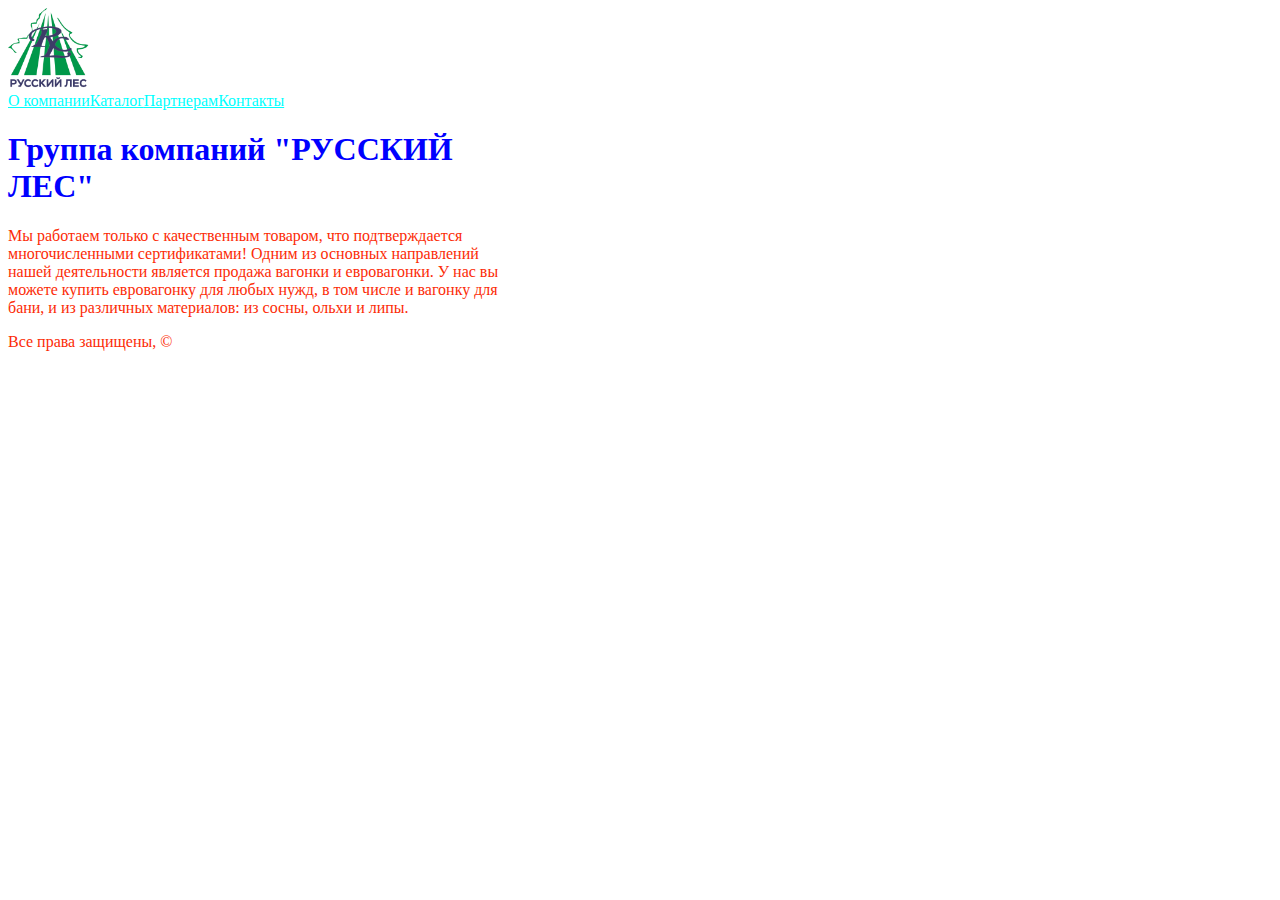
<file: lesson2css/gc/index.html>
<!DOCTYPE html>
<html lang="en">
<head>
    <meta charset="UTF-8">
    <meta http-equiv="X-UA-Compatible" content="IE=edge">
    <meta name="viewport" content="width=device-width, initial-scale=1.0">
    <title>CSS</title>
    <link rel="stylesheet" href="style.css">
    
    

</head>
<body>
    <header>
<a href="#">
    <img src="Images/logo.png" alt="Логотип">
</a>
<nav>
    <a href="#">О компании</a><a href="#">Каталог</a><a href="#">Партнерам</a><a href="#">Контакты</a>
</nav>
    </header>
    <main>
<h1>Группа компаний "РУССКИЙ ЛЕС"</h1>
<p>Мы работаем только с качественным товаром, что подтверждается многочисленными сертификатами!

    Одним из основных направлений нашей деятельности является продажа вагонки и евровагонки. У нас вы можете купить евровагонку для любых нужд, в том числе и вагонку для бани, и из различных материалов: из сосны, ольхи и липы.</p>
    </main>
    <footer>
<p>Все права защищены, &copy;</p>
    </footer>
</body>
</html>
</file>
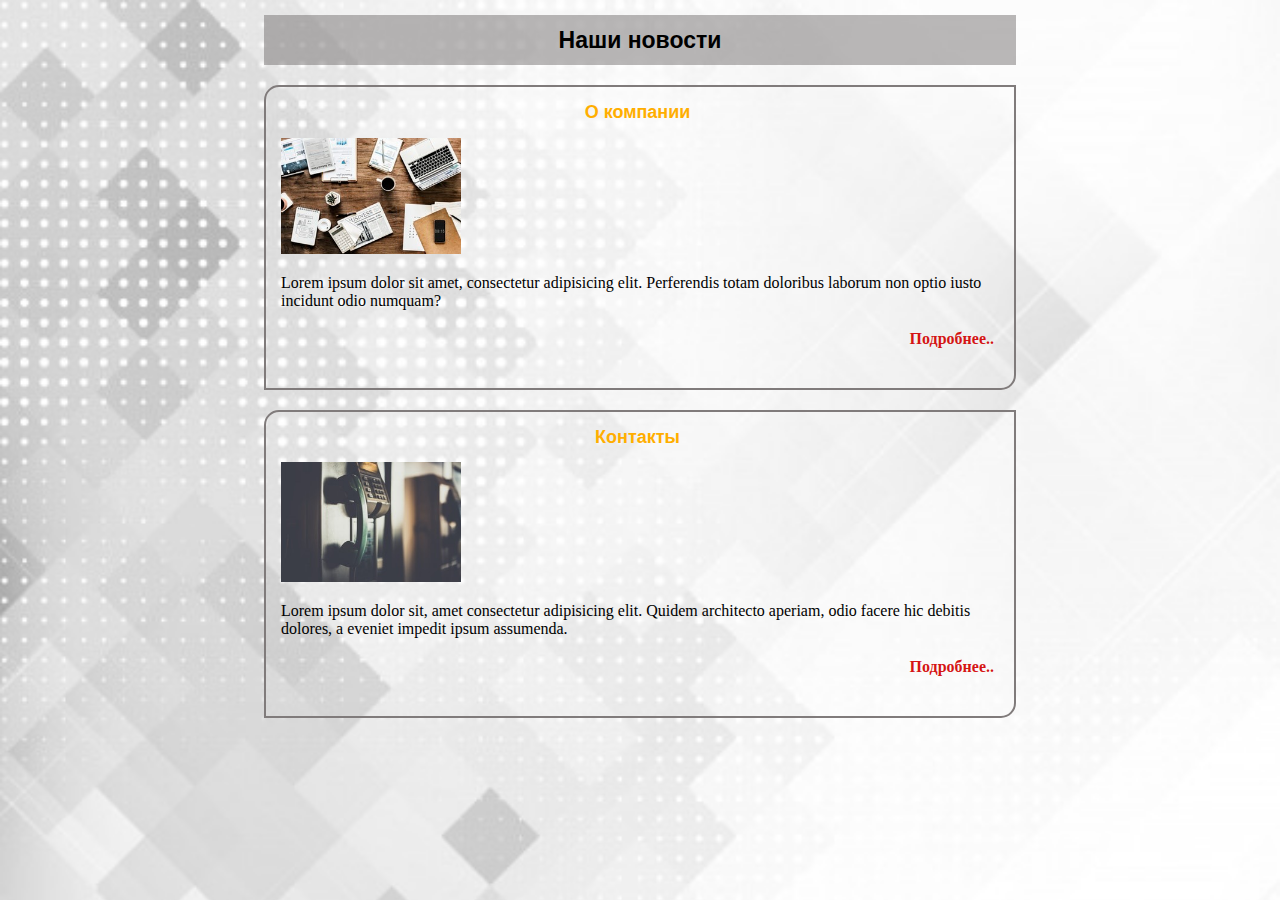
<file: lesson2css/task2.3/index.html>
<!DOCTYPE html>
<html lang="en">
<head>
    <meta charset="UTF-8">
    <meta http-equiv="X-UA-Compatible" content="IE=edge">
    <meta name="viewport" content="width=device-width, initial-scale=1.0">
    <title>Document</title>
    <link rel="stylesheet" href="style.css">
</head>
<body>
<h1>Наши новости</h1>
<div>
    <h2>О компании</h2>
    <img src="./images/one.jpeg" alt="Work">
    <p>Lorem ipsum dolor sit amet, consectetur adipisicing elit. Perferendis totam doloribus laborum non optio iusto incidunt odio numquam? </p>
    <div><a href="#" target="_blank">Подробнее..</a></div>
</div>
<div>
    <h2>Контакты</h2>
    <img src="./images/two.jpeg" alt="Phone">
    <p>Lorem ipsum dolor sit, amet consectetur adipisicing elit. Quidem architecto aperiam, odio facere hic debitis dolores, a eveniet impedit ipsum assumenda. </p>
    <div><a href="#" target="_blank">Подробнее..</a></div>
</div>
</body>
</html>
</file>
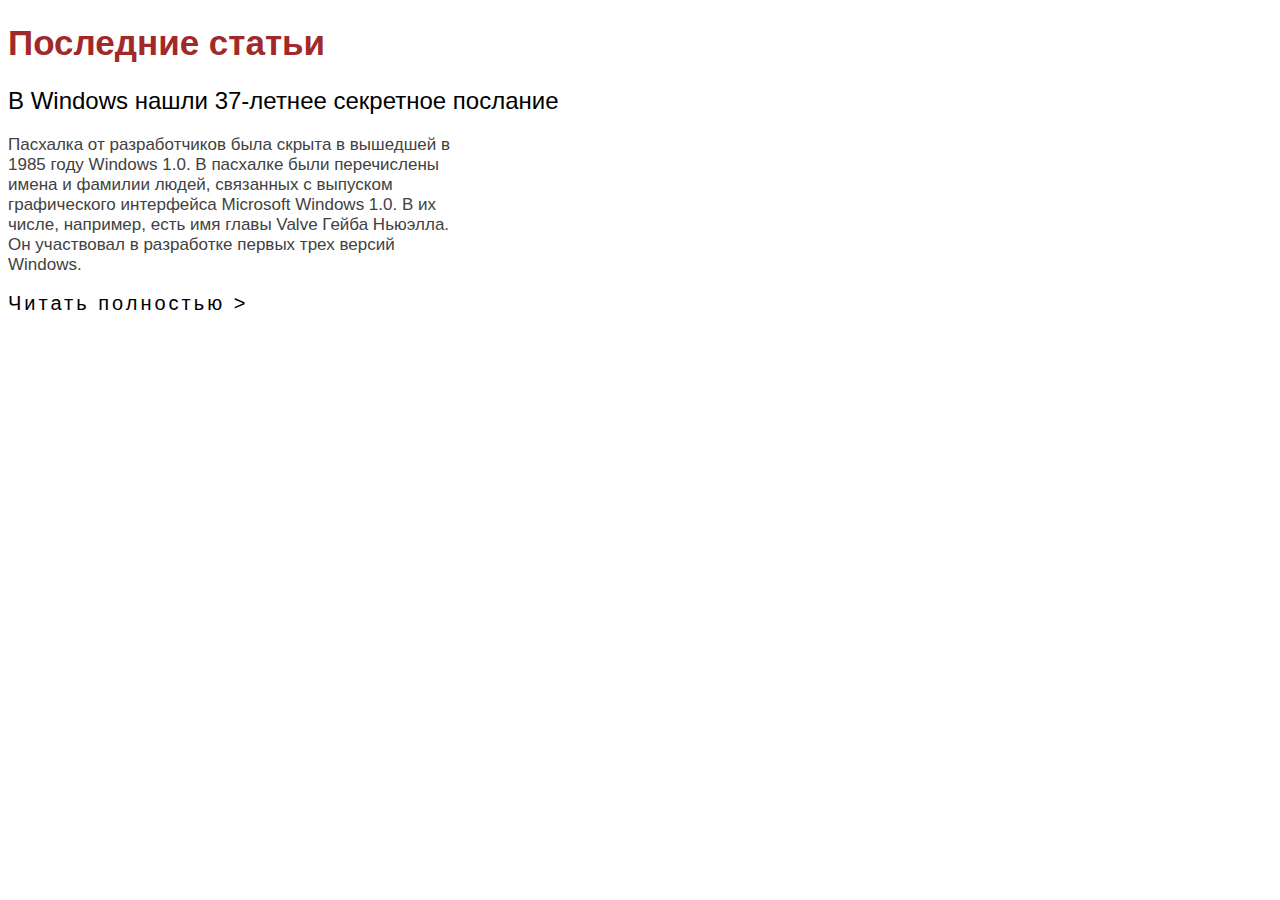
<file: lesson2css/task2.1/task2.1.html>
<!DOCTYPE html>
<html lang="en">
<head>
    <meta charset="UTF-8">
    <meta http-equiv="X-UA-Compatible" content="IE=edge">
    <meta name="viewport" content="width=device-width, initial-scale=1.0">
    <title>Document</title>
    <link rel="stylesheet" href="style.css">
</head>
<body>
    <h1>Последние статьи</h1>
    <h2>В Windows нашли 37-летнее секретное послание</h2>
    <p>Пасхалка от разработчиков была скрыта в вышедшей в 1985 году Windows 1.0. В пасхалке были перечислены имена и фамилии людей, связанных с выпуском графического интерфейса Microsoft Windows 1.0. В их числе, например, есть  имя главы Valve Гейба Ньюэлла. Он участвовал в разработке первых трех версий Windows.</p>
    <a href="https://hi-tech.mail.ru/news/57304-v-windows-nashli-36-letnee-sekretnoe-poslanie/?frommail=2" target="_blank">Читать полностью ></a>

</body>
</html>
</file>
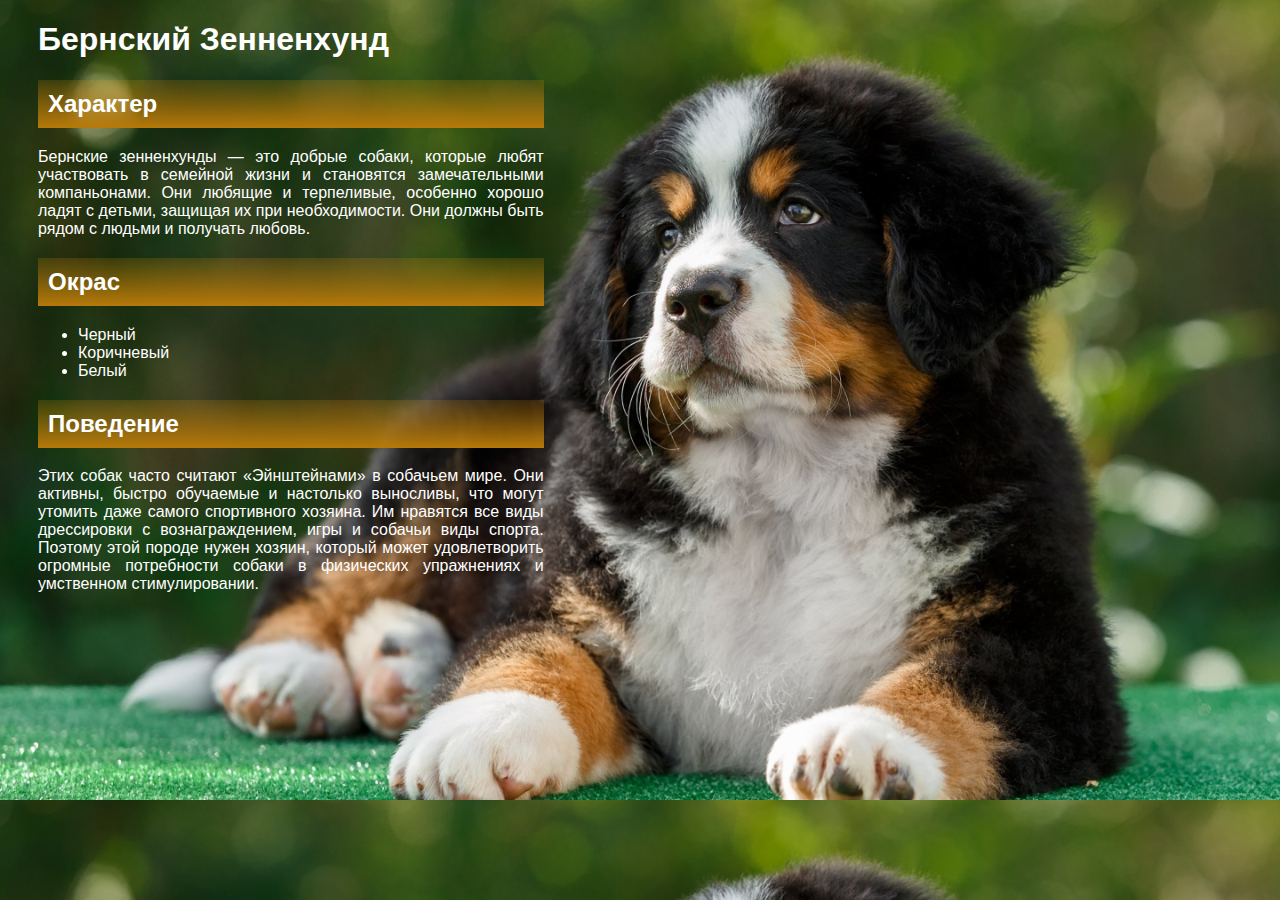
<file: lesson2css/task2.2/dog.html>
<!DOCTYPE html>
<html lang="en">

<head>
    <meta charset="UTF-8">
    <meta http-equiv="X-UA-Compatible" content="IE=edge">
    <meta name="viewport" content="width=device-width, initial-scale=1.0">
    <title>Document</title>
    <link rel="stylesheet" href="style.css">
</head>

<body>
    <main>
        <h1>Бернский Зенненхунд</h1>
        <h2>Характер</h2>
        <p>Бернские зенненхунды — это добрые собаки, которые любят участвовать в семейной жизни и становятся
            замечательными компаньонами. Они любящие и терпеливые, особенно хорошо ладят с детьми, защищая их при
            необходимости. Они должны быть рядом с людьми и получать любовь.</p>
        <h2>Окрас</h2>
        <ul>
            <li>Черный</li>
            <li>Коричневый</li>
            <li>Белый</li>
        </ul>
        <h2>Поведение</h2>
        <p>Этих собак часто считают «Эйнштейнами» в собачьем мире. Они активны, быстро обучаемые и настолько выносливы,
            что могут утомить даже самого спортивного хозяина. Им нравятся все виды дрессировки с вознаграждением, игры
            и собачьи виды спорта. Поэтому этой породе нужен хозяин, который может удовлетворить огромные потребности
            собаки в физических упражнениях и умственном стимулировании.</p>
    </main>
</body>

</html>
</file>
<file: lesson2css/gc/style.css>
main{
    width: 500px;
}
a{
    color: aqua;
}
p{
    color:rgb(252, 43, 6)
}
h1{
    color: blue;
}
</file>
<file: lesson2css/task2.3/style.css>
body{
    background-image: url(./images/bg.jpeg);
    background-size: cover;
    padding-left: 20%;
    padding-right: 20%;
    
}
h1{
    background-color: rgba(110, 106, 106, 0.473);
    font-family: Verdana, Geneva, Tahoma, sans-serif;
    text-align: center;
    font-size: 23px;
    font-weight: 550;
    padding-top: 1.5%;
    padding-bottom: 1.5%;
    
}
h2{
    color: #ffae00;
    font-family: Verdana, Geneva, Tahoma, sans-serif;
    font-size: 18px;
    text-align: center;
    font-weight: 600;
}
a{
    color: #d30606f1;
    font-weight: bold;
    text-decoration: none;
    text-align: right;
}
div{
    border: solid 2px;
    border-radius: 15px 0px 15px 0px;
    border-color: #807b7b;
    margin-top: 20px;
    margin-bottom: 20px;
    padding: 0px 20px 20px 15px;
}
img{
    width: 180px;
}
div div{
    padding: 0px;
    border: none;
    text-align: right;
}
</file>
<file: lesson2css/task2.1/style.css>
body{
    font-family: Verdana, Geneva, Tahoma, sans-serif;
}

h1{
    color: rgb(161, 41, 41);
    font-weight: bold;
    font-size: 35px;
}

h2{
    font-weight: normal;
}

p{
    max-width: 450px ;
    color: rgb(66, 66, 66);
    font-size: 17px;
}

a{
    font-size: 20px;
    letter-spacing: 3px;
    text-decoration: none;
    color: black;
}
</file>
<file: lesson2css/task2.2/style.css>
body{
    background-image: url(images/dog.jpg);
    background-size: cover;
}
main{
    color: white;
    width: 40%;
    font-family: Verdana, Geneva, Tahoma, sans-serif;
    text-align: justify;
    padding-left: 30px;
}
h2{
    background-image: linear-gradient(to top, rgb(182, 121, 9), rgba(243, 161, 10, 0.158));
    padding: 10px;
}
</file>
